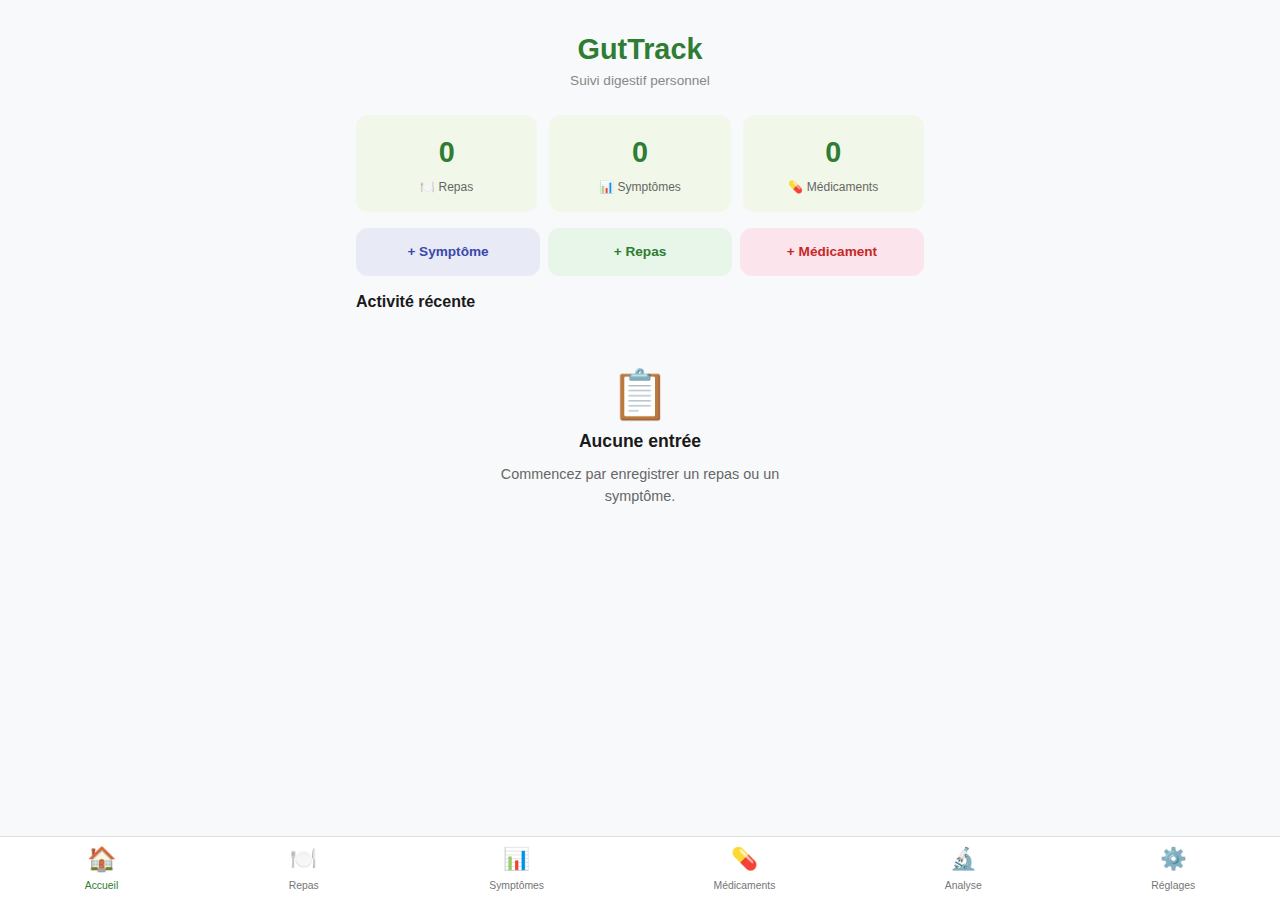
<file: index.html>
<!doctype html>
<html lang="fr" data-beasties-container>
<head>
  <meta charset="utf-8">
  <title>GutTrack — Suivi digestif</title>
  <base href="./">
  <meta name="viewport" content="width=device-width, initial-scale=1, viewport-fit=cover">
  <meta name="theme-color" content="#2e7d32">
  <meta name="description" content="Application de suivi des troubles digestifs (SII/SIBO). Enregistrez vos repas, symptômes et médicaments.">
  <meta name="apple-mobile-web-app-capable" content="yes">
  <meta name="apple-mobile-web-app-status-bar-style" content="black-translucent">
  <meta name="apple-mobile-web-app-title" content="GutTrack">
  <link rel="icon" type="image/x-icon" href="favicon.ico">
  <link rel="apple-touch-icon" href="icons/icon-192x192.png">
  <link rel="manifest" href="manifest.webmanifest">
<style>*,*:before,*:after{box-sizing:border-box}:root{--color-primary:#2e7d32;--color-primary-light:#4caf50;--color-primary-dark:#1b5e20;--color-surface:#ffffff;--color-surface-variant:#f1f8e9;--color-background:#f8f9fa;--color-on-surface:#1a1a1a;--color-on-surface-variant:#666666;--color-outline:#e0e0e0;--color-error:#c62828;font-family:-apple-system,BlinkMacSystemFont,Segoe UI,Roboto,sans-serif;font-size:16px;line-height:1.5;color:var(--color-on-surface);background-color:var(--color-background)}html,body{margin:0;padding:0;height:100%;overflow:hidden}</style><link rel="stylesheet" href="styles-KZ3WVLWU.css" media="print" onload="this.media='all'"><noscript><link rel="stylesheet" href="styles-KZ3WVLWU.css"></noscript></head>
<body>
  <app-root></app-root>
  <noscript>Veuillez activer JavaScript pour utiliser GutTrack.</noscript>
<link rel="modulepreload" href="chunk-UBMC2IAG.js"><link rel="modulepreload" href="chunk-TCRDSWL4.js"><link rel="modulepreload" href="chunk-OF5P4Z6E.js"><link rel="modulepreload" href="chunk-UB6VBAEX.js"><link rel="modulepreload" href="chunk-AUGRQXUW.js"><link rel="modulepreload" href="chunk-WKM2OYV4.js"><link rel="modulepreload" href="chunk-PK5YRH4Z.js"><link rel="modulepreload" href="chunk-EGESI55J.js"><link rel="modulepreload" href="chunk-YOOGVOXO.js"><link rel="modulepreload" href="chunk-LQHLUY7B.js"><script src="polyfills-5CFQRCPP.js" type="module"></script><script src="main-VLZYL656.js" type="module"></script></body>
</html>
</file>
<file: styles-KZ3WVLWU.css>
@charset "UTF-8";*,*:before,*:after{box-sizing:border-box}:root{--color-primary: #2e7d32;--color-primary-light: #4caf50;--color-primary-dark: #1b5e20;--color-surface: #ffffff;--color-surface-variant: #f1f8e9;--color-background: #f8f9fa;--color-on-surface: #1a1a1a;--color-on-surface-variant: #666666;--color-outline: #e0e0e0;--color-error: #c62828;font-family:-apple-system,BlinkMacSystemFont,Segoe UI,Roboto,sans-serif;font-size:16px;line-height:1.5;color:var(--color-on-surface);background-color:var(--color-background)}html,body{margin:0;padding:0;height:100%;overflow:hidden}h1,h2,h3,h4,h5,h6{margin:0;font-weight:700;line-height:1.2}p{margin:0}button{font-family:inherit;font-size:inherit}input,select,textarea{font-family:inherit;font-size:inherit;color:inherit;outline:none}input:focus,select:focus,textarea:focus{border-color:var(--color-primary)!important;box-shadow:0 0 0 2px #2e7d3226}a{color:inherit;text-decoration:none}::-webkit-scrollbar{width:4px}::-webkit-scrollbar-track{background:transparent}::-webkit-scrollbar-thumb{background:var(--color-outline);border-radius:4px}.sr-only{position:absolute;width:1px;height:1px;padding:0;margin:-1px;overflow:hidden;clip:rect(0,0,0,0);border:0}@keyframes fadeIn{0%{opacity:0;transform:translateY(8px)}to{opacity:1;transform:translateY(0)}}.page{animation:fadeIn .2s ease}
</file>
